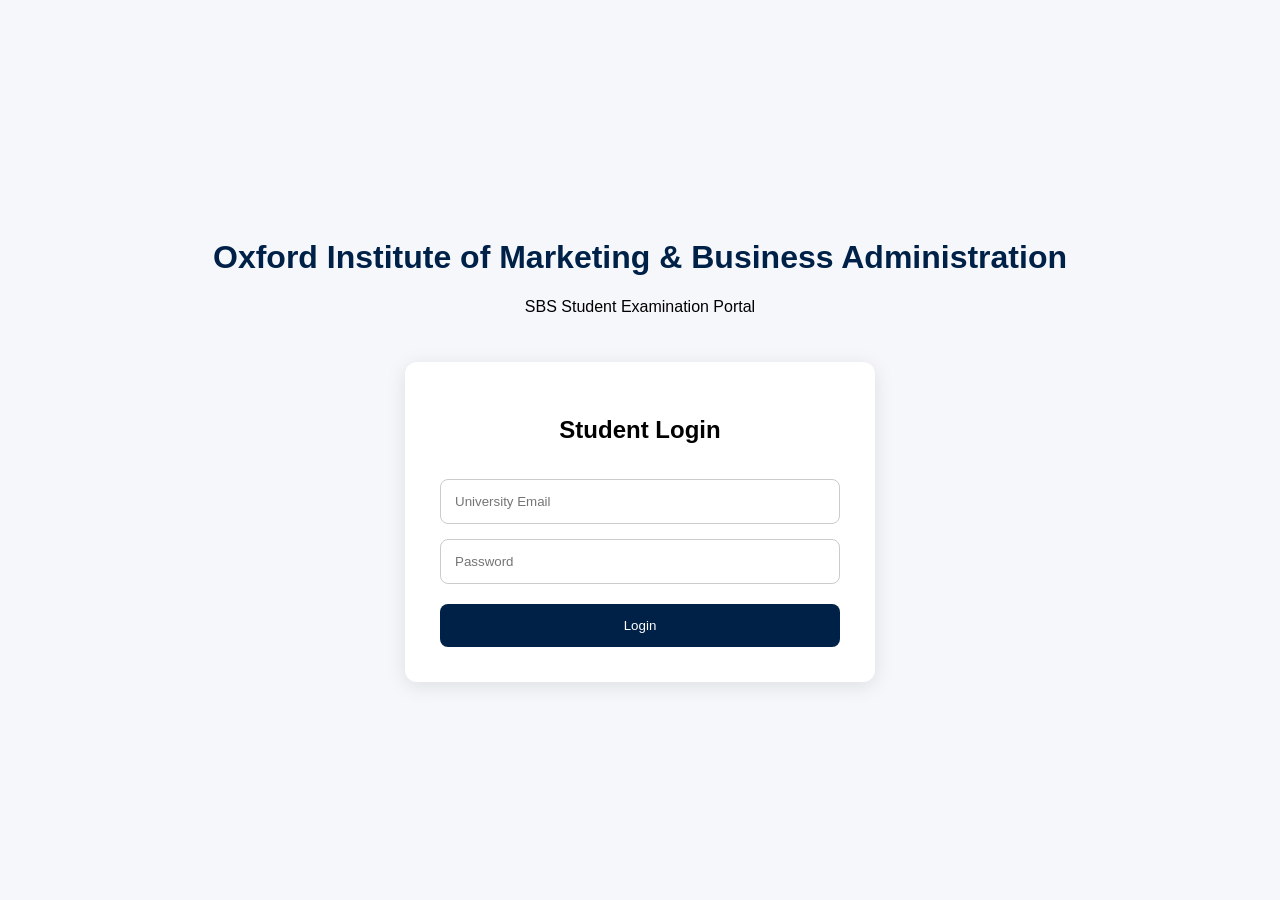
<file: index.html>
<!DOCTYPE html>
<html>
<head>
    <title>SBS Student Portal</title>
    <link rel="stylesheet" href="style.css">
</head>
<body>

<div class="login-container">

    <div class="logo">
        <h1>Oxford Institute of Marketing & Business Administration</h1>
        <p>SBS Student Examination Portal</p>
    </div>

    <div class="card">

        <h2>Student Login</h2>

        <input type="email" id="email" placeholder="University Email">

        <input type="password" id="password" placeholder="Password">

        <button onclick="login()">Login</button>

    </div>

</div>

<script src="script.js"></script>

</body>
</html>
</file>
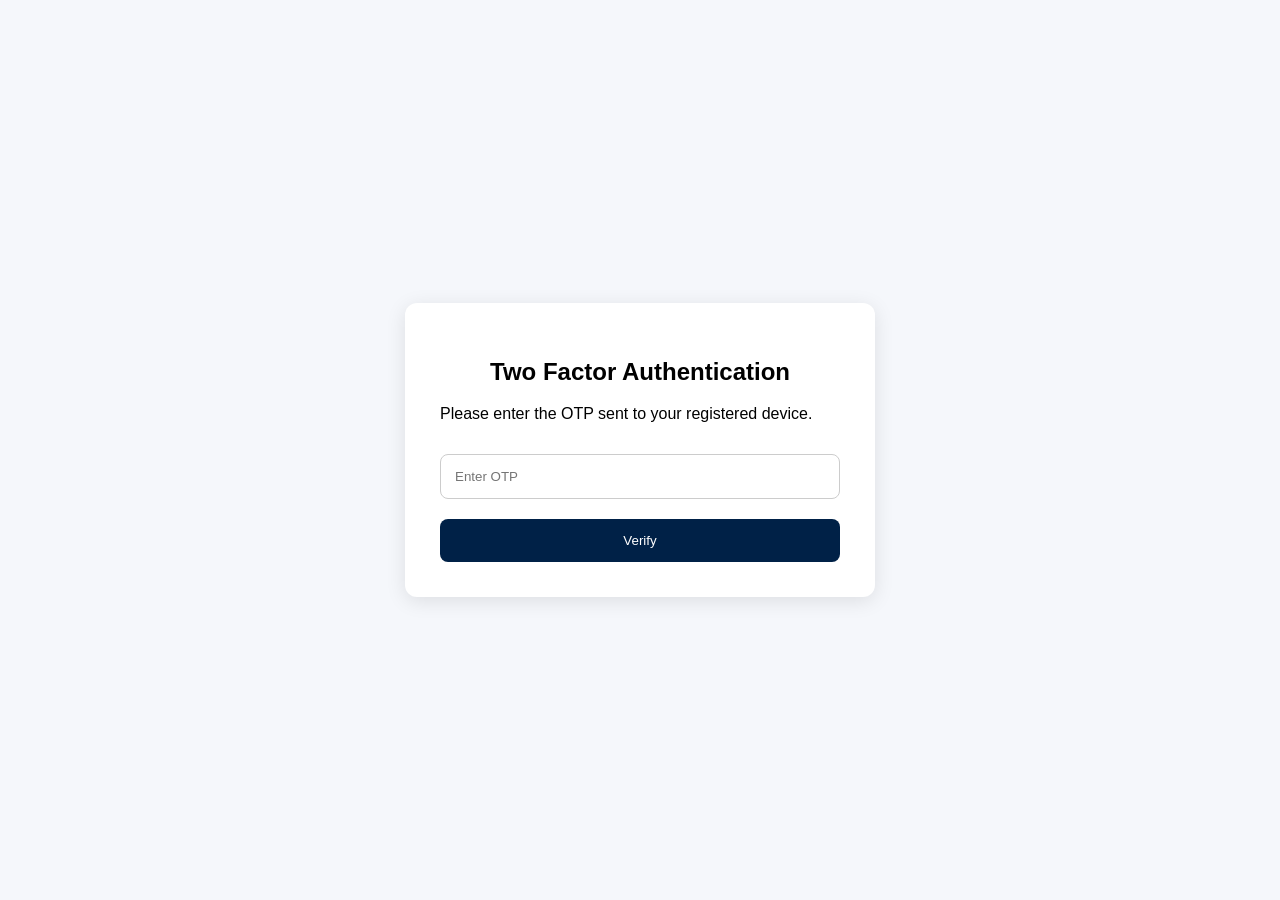
<file: otp.html>
<!DOCTYPE html>
<html>
<head>
    <title>OTP Verification</title>
    <link rel="stylesheet" href="style.css">
</head>
<body>

<div class="login-container">

    <div class="card">

        <h2>Two Factor Authentication</h2>

        <p>Please enter the OTP sent to your registered device.</p>

        <input type="text" id="otp" placeholder="Enter OTP">

        <button onclick="verifyOTP()">Verify</button>

    </div>

</div>

<script src="script.js"></script>

</body>
</html>
</file>
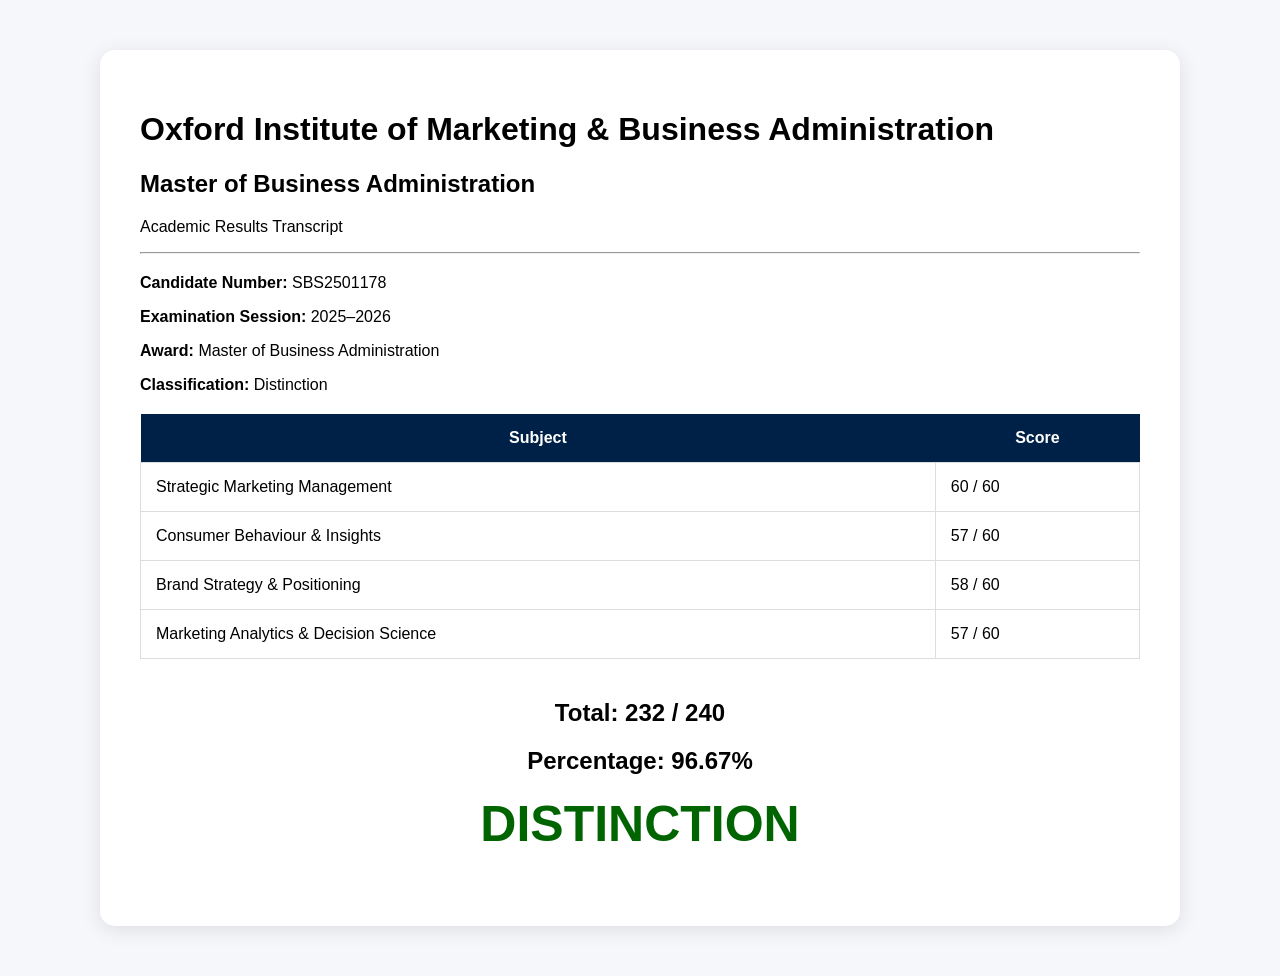
<file: results.html>
<!DOCTYPE html>
<html>
<head>
    <title>Results Portal</title>
    <link rel="stylesheet" href="style.css">
</head>
<body>

<div class="results-wrapper">

    <div class="certificate">

        <h1>Oxford Institute of Marketing & Business Administration</h1>

        <h2>Master of Business Administration</h2>

        <p>Academic Results Transcript</p>

        <hr>

        <div class="student-info">

           <p><strong>Candidate Number:</strong> SBS2501178</p>
<p><strong>Examination Session:</strong> 2025–2026</p>
<p><strong>Award:</strong> Master of Business Administration</p>
<p><strong>Classification:</strong> Distinction</p>

        </div>

        <table>

            <tr>
                <th>Subject</th>
                <th>Score</th>
            </tr>

            <tr>
                <td>Strategic Marketing Management</td>
                <td>60 / 60</td>
            </tr>

            <tr>
                <td>Consumer Behaviour & Insights</td>
                <td>57 / 60</td>
            </tr>

            <tr>
                <td>Brand Strategy & Positioning</td>
                <td>58 / 60</td>
            </tr>

            <tr>
                <td>Marketing Analytics & Decision Science</td>
                <td>57 / 60</td>
            </tr>

        </table>

        <div class="final-result">

            <h2>Total: 232 / 240</h2>

            <h2>Percentage: 96.67%</h2>

            <h1 class="distinction">
                DISTINCTION
            </h1>

        </div>

    </div>

</div>

</body>
</html>
</file>
<file: style.css>
body{

    margin:0;
    font-family:Arial, sans-serif;
    background:#f5f7fb;

}

.login-container{

    display:flex;
    flex-direction:column;
    justify-content:center;
    align-items:center;
    height:100vh;

}

.logo{

    text-align:center;
    margin-bottom:30px;

}

.logo h1{

    color:#002147;

}

.card{

    background:white;
    width:400px;
    padding:35px;
    border-radius:12px;
    box-shadow:0 4px 20px rgba(0,0,0,0.1);

}

.card h2{

    text-align:center;

}

input{

    width:100%;
    padding:14px;
    margin-top:15px;
    border:1px solid #ccc;
    border-radius:8px;
    box-sizing:border-box;

}

button{

    width:100%;
    margin-top:20px;
    padding:14px;
    background:#002147;
    color:white;
    border:none;
    border-radius:8px;
    cursor:pointer;

}

button:hover{

    opacity:0.9;

}

.results-wrapper{

    padding:50px;

}

.certificate{

    background:white;
    max-width:1000px;
    margin:auto;
    padding:40px;
    border-radius:15px;
    box-shadow:0 4px 20px rgba(0,0,0,0.1);

}

.student-info{

    margin-top:20px;
    margin-bottom:20px;

}

table{

    width:100%;
    border-collapse:collapse;
    margin-top:20px;

}

table th{

    background:#002147;
    color:white;
    padding:15px;

}

table td{

    padding:15px;
    border:1px solid #ddd;

}

.final-result{

    margin-top:40px;
    text-align:center;

}

.distinction{

    color:#006400;
    font-size:50px;
    margin-top:20px;

}
</file>
